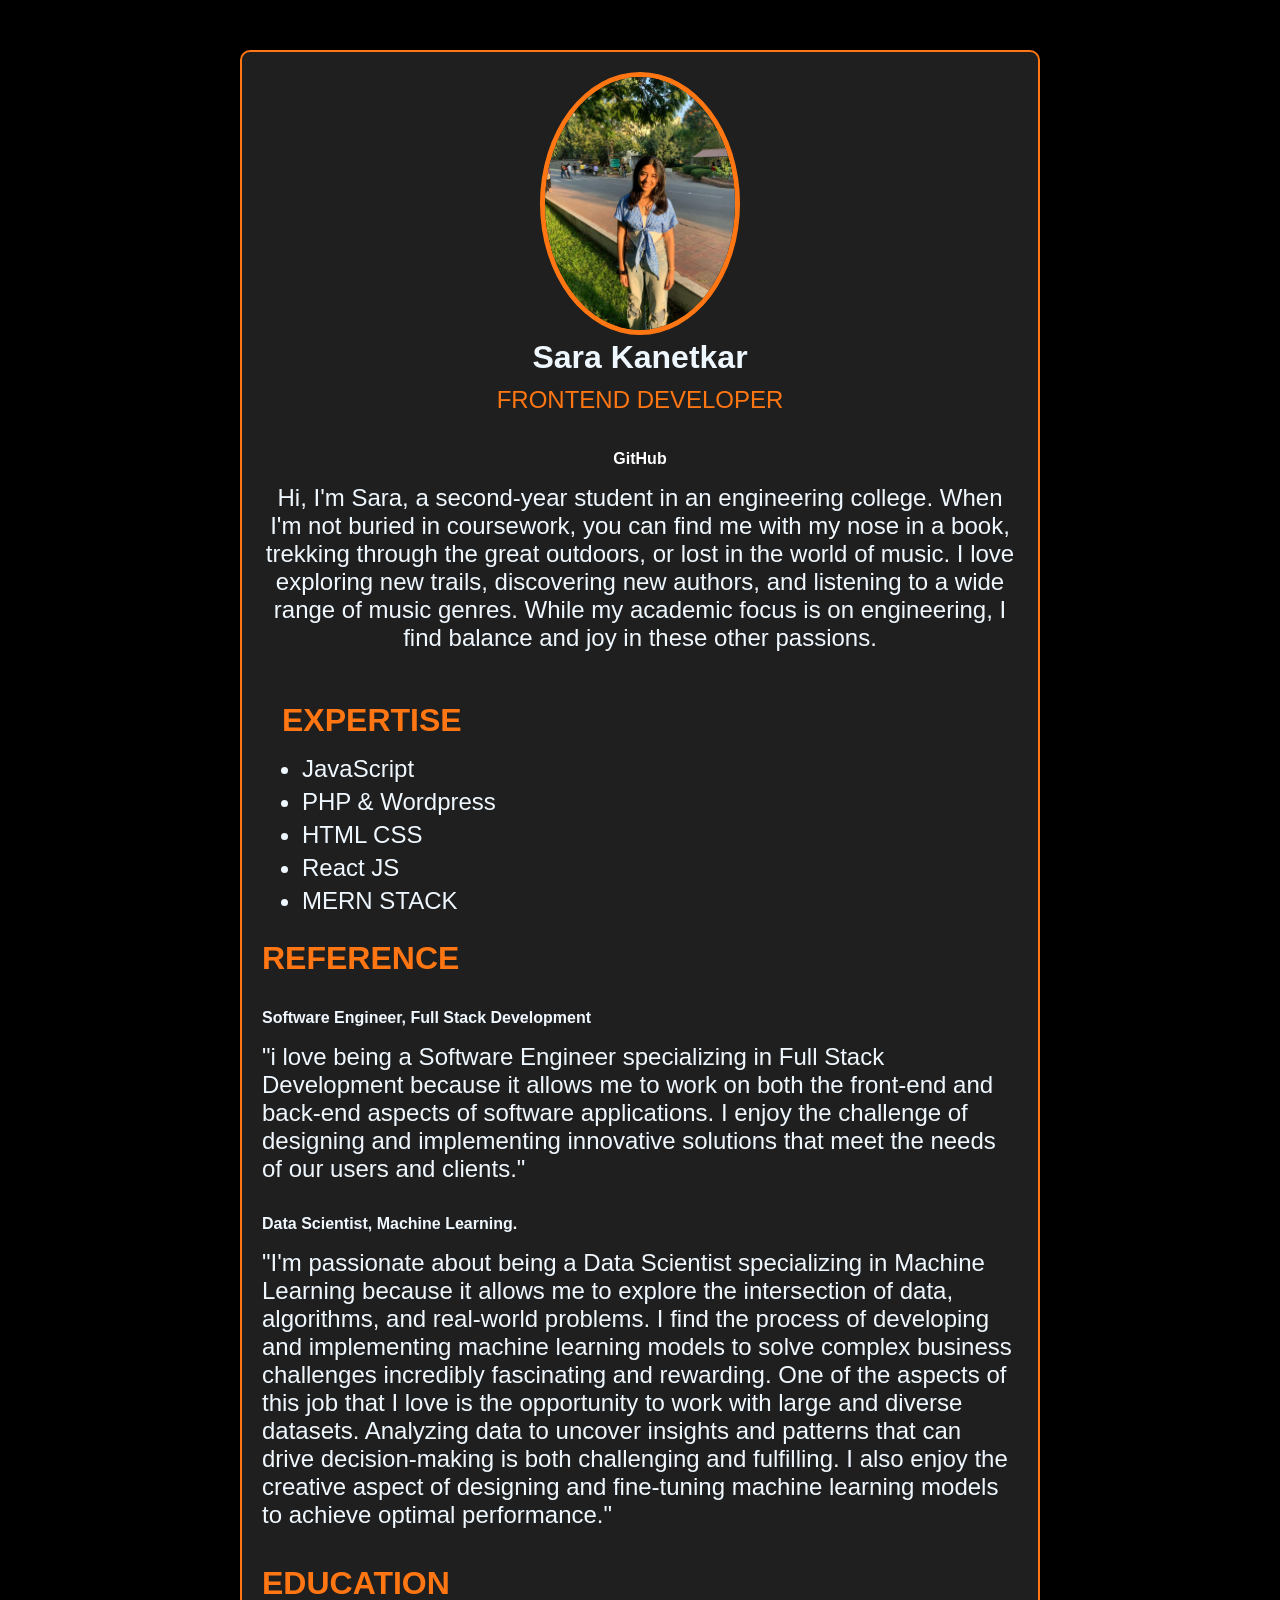
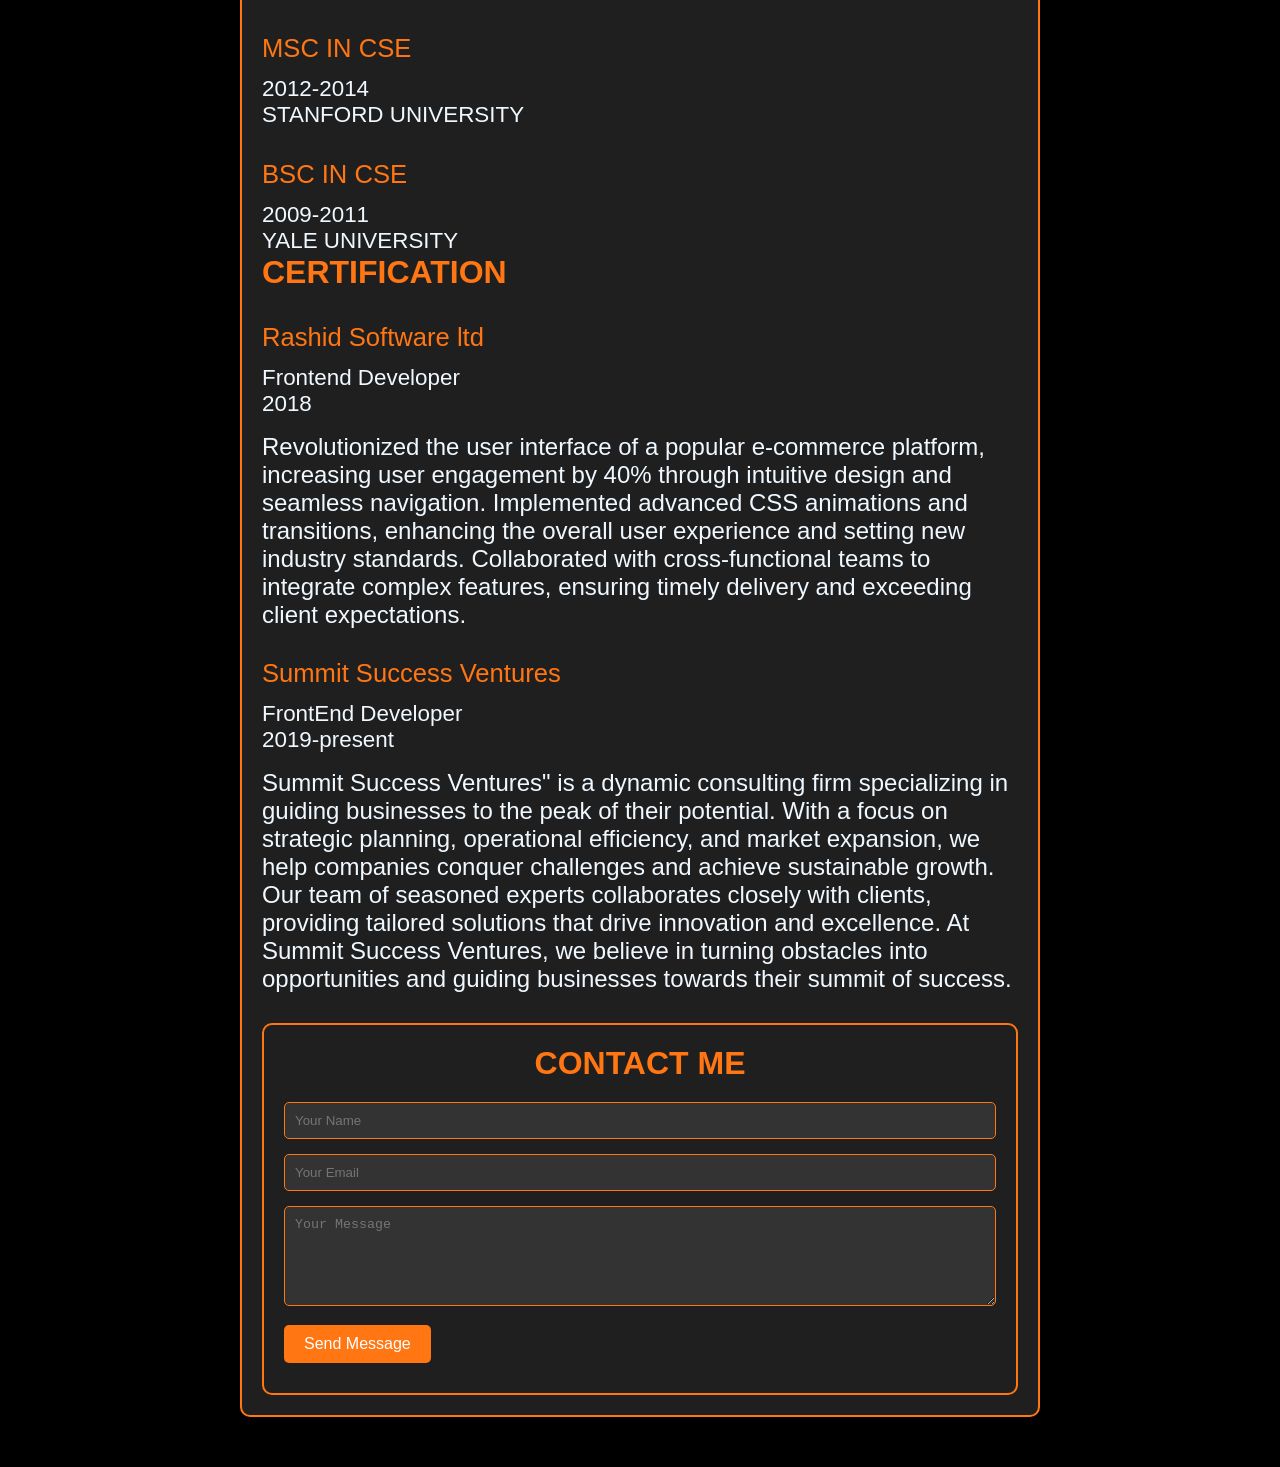
<file: index.html>
<!DOCTYPE html>
<html lang="en">

<head>
    <meta charset="UTF-8">
    <meta name="viewport" content="width=device-width, initial-scale=1.0">
    <title>Resume</title>
    <!-- <link rel="stylesheet" href="portfolio1.css"> -->
</head>

<body>
    <div class="container">
        <div class="profile">
            <div class="profile_container">
                <div class="profile_profileImg">
                    <img src="me.jpeg.jpeg" alt="SARA KANETKAR" width="400px" height="440px">
                </div>
            </div>
            <h1 class="profile_name">
                <span class="profile_name_firstName">Sara</span>
                <span class="profile_name_lastName">Kanetkar</span>
            </h1>
            <p class="profile_title"> Frontend Developer</p>
            <br>
            <br>

            <a href="https://github.com/sara-kanetkar" target="_blank">GitHub</a>
            <p class="description">
                Hi, I'm Sara, a second-year student in an engineering college. When I'm not buried in coursework, you
                can find me with my nose in a book, trekking through the great outdoors, or lost in the world of music.
                I love exploring new trails, discovering new authors, and listening to a wide range of music genres.
                While my academic focus is on engineering, I find balance and joy in these other passions.
            </p>
        </div>
        <div class="group-1">
            <div class="skills">
                <h3 class="title expertise">Expertise</h3>
                <ul class="skill_list description">
                    <li>JavaScript</li>
                    <li>PHP & Wordpress</li>
                    <li>HTML CSS</li>
                    <li>React JS</li>
                    <li>MERN STACK</li>
                </ul>
            </div>
            <div class="ref">
                <h3 class="title reference">Reference</h3>
                <div class="ref_item">
                    <h4 class="ref_name">Software Engineer, Full Stack Development</h4>
                    <p class="description">
                        "i love being a Software Engineer specializing in Full Stack Development because it allows me to work on both the front-end and back-end aspects of software applications. I enjoy the challenge of designing and implementing innovative solutions that meet the needs of our users and clients."





                    </p>
                </div>
                <div class="ref_item">
                    <h4 class="ref_name">Data Scientist, Machine Learning. </h4>
                    <p class="description">
                        "I'm passionate about being a Data Scientist specializing in Machine Learning because it allows me to explore the intersection of data, algorithms, and real-world problems. I find the process of developing and implementing machine learning models to solve complex business challenges incredibly fascinating and rewarding.

                        One of the aspects of this job that I love is the opportunity to work with large and diverse datasets. Analyzing data to uncover insights and patterns that can drive decision-making is both challenging and fulfilling. I also enjoy the creative aspect of designing and fine-tuning machine learning models to achieve optimal performance."
                    </p>
                </div>
            </div>
            <br> 
            <br>
            <div class="edu">
                <h3 class="title education">Education</h3>
                <div class="edu_item">

                    <h4 class="item_title">MSC IN CSE</h4>
                    <p class="item_preTitle">2012-2014</p>
                    <p class="item_subtitle">
                        STANFORD UNIVERSITY
                    </p>
                </div>
                <div class="edu_item">

                    <h4 class="item_title">BSC IN CSE</h4>
                    <p class="item_preTitle">2009-2011</p>
                    <p class="item_subtitle">
                        YALE UNIVERSITY
                    </p>
                </div>
            </div>
            <div class="certification">
                <h3 class="title certification">Certification</h3>
                <div class="certification_item">
                    <h4 class="item_title">Rashid Software ltd</h4>
                    <h4 class="item_subtitle">Frontend Developer<br></h4>

                    <p class="item_preTitle">2018</p>
                    <p class="description">
                        Revolutionized the user interface of a popular e-commerce platform, increasing user engagement by 40% through intuitive design and seamless navigation. Implemented advanced CSS animations and transitions, enhancing the overall user experience and setting new industry standards. Collaborated with cross-functional teams to integrate complex features, ensuring timely delivery and exceeding client expectations.
                    </p>
                </div>
            </div>
        </div>
        <div class="exp_item">

            <h4 class="item_title">Summit Success Ventures</h4>
            <p class="item_subtitle">FrontEnd Developer</p>
            <p class="item_preTitle">2019-present</p>

            <p class="description">
                Summit Success Ventures" is a dynamic consulting firm specializing in guiding businesses to the peak of their potential. With a focus on strategic planning, operational efficiency, and market expansion, we help companies conquer challenges and achieve sustainable growth. Our team of seasoned experts collaborates closely with clients, providing tailored solutions that drive innovation and excellence. At Summit Success Ventures, we believe in turning obstacles into opportunities and guiding businesses towards their summit of success.





            </p>
        </div>
        <div class="contact-form">
            <h3 class="title contact-title">Contact Me</h3>
            <form id="submit-to-google-sheet">
                <input type="text" name="name" placeholder="Your Name" required><br>
                <input type="email" name="email" placeholder="Your Email" required><br>
                <textarea name="message" placeholder="Your Message" rows="4" required></textarea><br>
                <button type="submit">Send Message</button>
            </form>
            <p id="msg"></p>
        </div>
    </div>
    <!-- Contact form -->

    <div class="group-3"></div>




    </div>
</body>
<style>
    body {
        background-color: black;
        color: aliceblue;
        margin: 0;
        padding: 0;
        font-family: Arial, sans-serif;
    }



    /* Existing CSS rules */

    /* New CSS rules for titles */
    .title.expertise,
    .title.reference,
    .title.education,
    .title.certification {
        color: #ff7613;
    }


    * {
        padding: 0;
        margin: 0;
        box-sizing: border-box;
    }
    a {
            color:#ff7613;
            /* Dark Blue shade */
            text-decoration: none;
            font-weight: bold;
        }

    :root {
        --primary-color: #ff7613;
    }

    img {
        width: auto
    }

    a {
        text-decoration: none;
        color: white;
    }

    .description {
        margin-top: 1rem;
        font-size: 1.5rem;
        font-weight: 400;
        color: var(--text-color);
    }

    .title {
        font-weight: 700;
        font-size: 2rem;
        text-transform: uppercase;
    }

    .item_preTitle {
        font-size: 1.4rem;
        color: var(--text-color);
        font-weight: 300;
    }

    .item_title {
        color: var(--primary-color);
        /* Orange color for titles */
        font-size: 1.6rem;
        font-weight: 500;
        margin: 0.8rem 0;
    }

    .item_subtitle {
        font-size: 1.4rem;
        color: var(--text-color);
        font-weight: 400;
    }

    .title.experience {
        color: #ff7613;
        /* Change color of Experience title to orange */
    }

    .title.expertise {
        color: #ff7613;
        /* Change color of Expertise title to orange */
    }

    .title.education {
        color: #ff7613;
        /* Change color of Education title to orange */
    }

    .title.certification {
        color: #ff7613;
        /* Change color of Certification title to orange */
    }

    .container {
        max-width: 800px;
        margin: 50px auto;
        padding: 20px;
        border: 2px solid #ff7613;
        border-radius: 10px;
        background-color: #1f1f1f;
        box-shadow: 0 0 10px rgba(0, 0, 0, 0.5);
    }

    @media only screen and (max-width:768px) {
        .container {
            width: 100%;
            grid-template-columns: 1fr;
            padding: 3rem;
            gap: 7rem;
        }
    }

    .profile {
        text-align: center;
        margin-bottom: 30px;
    }

    .profile img {
        width: 200px;
        height: auto;
        border-radius: 50%;
        border: 5px solid #ff7613;
    }

    .profile_title {
        font-size: 1.5rem;
        font-weight: 400;
        text-transform: uppercase;
        color: #ff7613;
        margin-top: 10px;
    }

    .group-1 {
        margin-bottom: 30px;
    }

    .contact-form {
        background-color: #1f1f1f;
        padding: 20px;
        border-radius: 10px;
        border: 2px solid #ff7613;
        margin-top: 30px;
    }

    .contact-form h3 {
        color: #ff7613;
        text-align: center;
        margin-bottom: 20px;
    }

    .contact-form input[type="text"],
    .contact-form input[type="email"],
    .contact-form textarea {
        width: 100%;
        padding: 10px;
        margin-bottom: 15px;
        border: 1px solid #ff7613;
        border-radius: 5px;
        background-color: #333;
        color: #fff;
    }

    .contact-form textarea {
        resize: vertical;
        min-height: 100px;
    }

    .contact-form button {
        background-color: #ff7613;
        color: #fff;
        border: none;
        padding: 10px 20px;
        border-radius: 5px;
        cursor: pointer;
        font-size: 1rem;
        transition: background-color 0.3s;
    }

    .contact-form button:hover {
        background-color: #ff5722;
    }

    #msg {
        color: #ff7613;
        text-align: center;
        margin-top: 10px;
    }

    @media only screen and (max-width: 768px) {
        .profile_container {
            flex-direction: column;
        }
    }

    .skills {
        padding: 20px;
        /* Add padding to the container */
    }

    .skill_list {
        padding-left: 20px;
        /* Adjust the padding for the list contents */
    }

    .skill_list li {
        padding-bottom: 5px;
        /* Add padding to the list items */
    }


    .ref_item {
        margin-top: 2rem;
    }

    .ref_name {
        font-size: 1, 6rem;
        font-weight: 700;
    }

    .edu_item {
        margin-top: 2rem;
    }

    .certification_item {
        margin-top: 2rem;
    }

    .title.contact-title {
        color: #ff7613;
        /* Orange color for contact title */
    }
</style>
<script>
    const scriptURL = 'https://script.google.com/macros/s/AKfycbzinp5HBbQAj-Dasf0E4GP-Hrfh4WUHwOS0yoJBEPwuywna_LoiRNRNK__SeEnJWAw/exec'
    const form = document.getElementById('submit-to-google-sheet');
    const msg = document.getElementById("msg");

    form.addEventListener('submit', e => {
        e.preventDefault();
        fetch(scriptURL, { method: 'POST', body: new FormData(form) })
            .then(response => {
                msg.innerHTML = "Message Sent Successfully";
                setTimeout(function () {
                    msg.innerHTML = "";
                }, 5000);
                form.reset();
            })
            .catch(error => console.error('Error!', error.message));
    });
</script>

</html>
</file>
